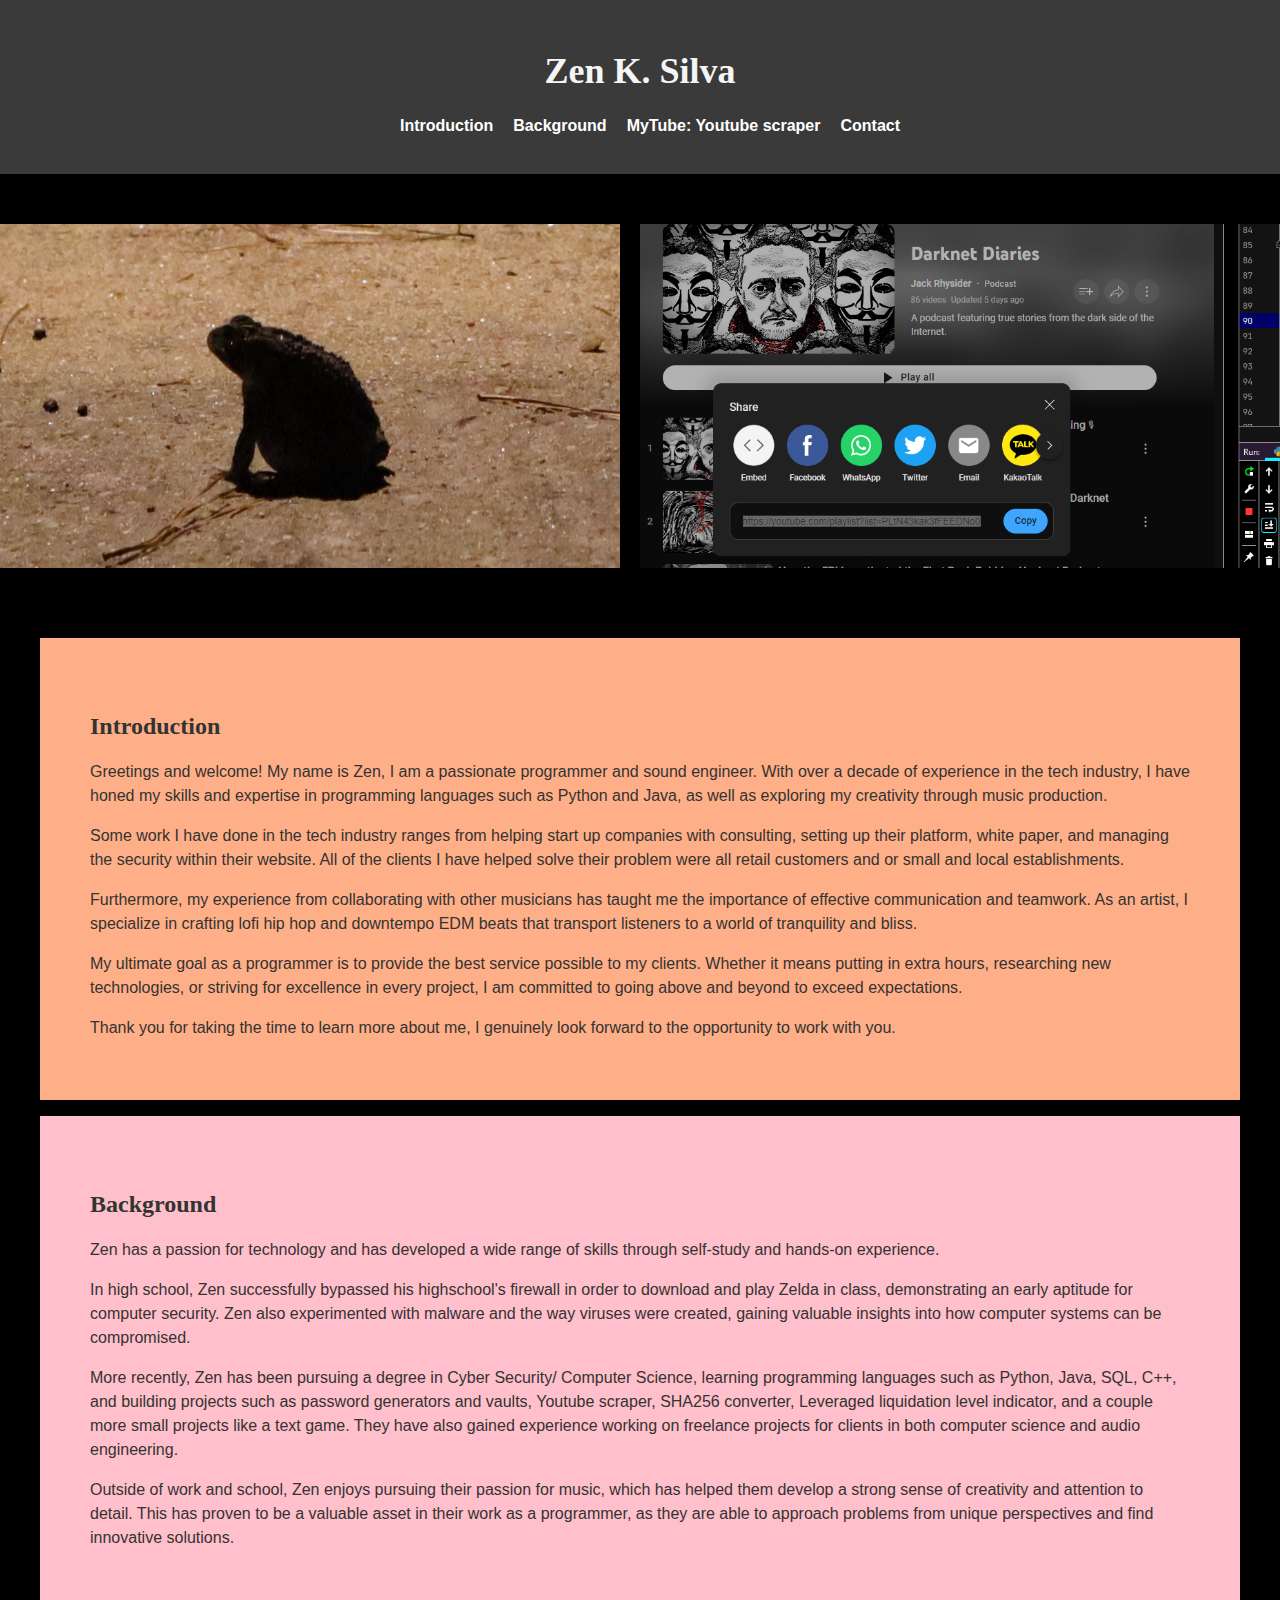
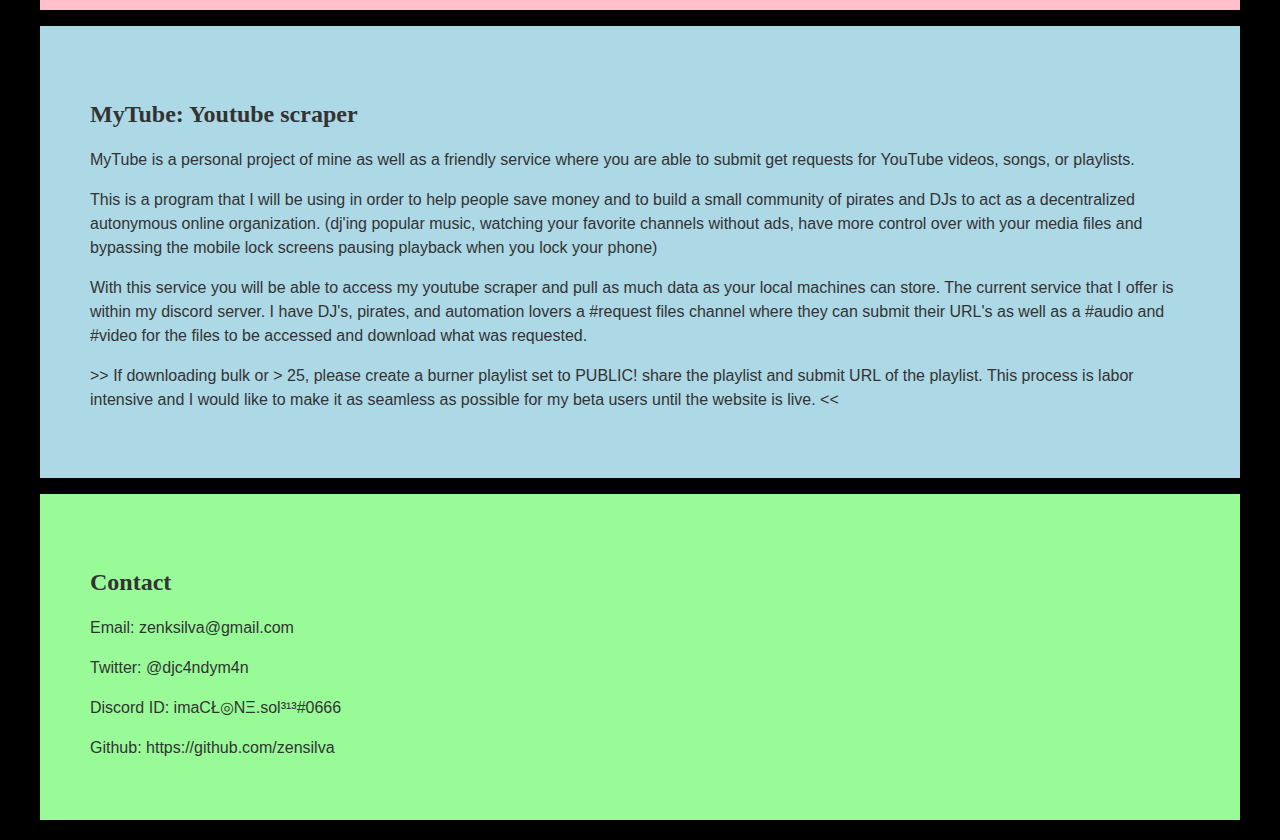
<file: index.html>
<!DOCTYPE html>
<html>
  <head>
    <meta charset="UTF-8">
    <title>Zen K. Silva</title>
    <link rel="stylesheet" href="style.css">
  </head>

  <body>
    <header>

      <!-- STILL NEEDS LOGO TO BE MADE AND APPLIED -->

      <!-- <div class="logo-container">
        <img src="logo.png" alt="Logo"> -->


        <h1>Zen K. Silva</h1>
      </div>

      <nav>
        <ul>
          <li><a href="#home">Introduction</a></li>
          <li><a href="#Background">Background</a></li>
          <li><a href="#MyTube">MyTube: Youtube scraper</a></li>
          <li><a href="#contact">Contact</a></li>
        </ul>
      </nav>
    </header>
    <section>
      <!-- <div class="container">
        <div style="text-align:center;">
        <h2>Cyber Security</h2>
        <p>OS: Windows & Linux</p>
        <p>Languages: Python, Java, SQL, C++, HTML, CSS, & Pine.</p>
        <h2>Audio Engineer</h2>
        <p>Recording, processing, mixing, and a one take render into a mastered product.</p>
      </div>
    </section>
  </body>
</html> -->

    </header> 
    <div class="image-container">
      <img src="welcome.png" alt="Welcome" class="image">
      <img src="welcome2.png" alt="Welcome2" class="image">
    </div>
    <main>
      <div class="container">
        <section id="home">
          <h2>Introduction</h2>
          <p>Greetings and welcome! My name is Zen, I am a passionate 
            programmer and sound engineer. With over a decade of experience in the
             tech industry, I have honed my skills and expertise in programming 
            languages such as Python and Java, as well as exploring my creativity through 
            music production.
          </p>
          <p>Some work I have done in the tech industry ranges from helping start up companies with consulting, setting up their platform, white paper, and managing the security within their website.
            All of the clients I have helped solve their problem were all retail customers and or small and local establishments.
          </p>
          <p>   
            Furthermore, my experience from collaborating with other musicians has taught me
             the importance of effective communication and teamwork. As an artist, I
             specialize in crafting lofi hip hop and downtempo EDM beats that 
            transport listeners to a world of tranquility and bliss.</p>
          <p>My ultimate goal as a programmer is to provide the best 
            service possible to my clients. Whether it means putting in extra hours,
             researching new technologies, or striving for excellence in every 
            project, I am committed to going above and beyond to exceed 
            expectations.
          </p>
          <p>Thank you for taking the time to learn more about me, I genuinely look forward to the opportunity to work with you.</p>
        </section>
        </p>
        <p>
      <section id="Background">
        <h2>Background</h2>
        <p>
          Zen has a passion for technology and has developed a wide range of skills through self-study and 
         hands-on experience.
        </p>
        <p>
          In high school, Zen successfully bypassed his highschool's 
         firewall in order to download and play Zelda in class, demonstrating an 
         early aptitude for computer security. Zen also experimented with malware
          and the way viruses were created, gaining valuable insights into how 
         computer systems can be compromised.
        </p>
        <p>
         More recently, Zen has been pursuing a degree in Cyber 
         Security/ Computer Science, learning programming languages such as 
         Python, Java, SQL, C++, and building projects such as password 
         generators and vaults, Youtube scraper, SHA256 converter, Leveraged 
         liquidation level indicator, and a couple more small projects like a 
         text game. They have also gained experience working on freelance 
         projects for clients in both computer science and audio engineering.
        </p>
        <p>  
         Outside of work and school, Zen enjoys pursuing their passion 
         for music, which has helped them develop a strong sense of creativity 
         and attention to detail. This has proven to be a valuable asset in their
          work as a programmer, as they are able to approach problems from unique
          perspectives and find innovative solutions.
        </section>
        </p>
        <p>
      
        <div class="container">
      <section id="MyTube">
        <h2>MyTube: Youtube scraper</h2>
        <p>MyTube is a personal project of mine as well as a friendly service where you are able to submit get requests for YouTube videos, songs, or playlists.</p>
        <p>This is a program that I will be using in order to help people save money and to build a small community of pirates and DJs to act as a decentralized autonymous online organization. (dj'ing popular music, watching your favorite channels without ads, have more control over with your media files and bypassing the mobile lock screens pausing playback when you lock your phone)        <p>
        </p>
        <p>With this service you will be able to access my youtube scraper and pull as much data as your local machines can store. The current service that I offer is within my discord server. I have DJ's, pirates, and automation lovers a #request files channel where they can submit their URL's as well as a #audio and #video for the files to be accessed and download what was requested.
        </p>
        <p> >> If downloading bulk or > 25, please create a burner playlist set to PUBLIC! share the playlist and submit URL of the playlist. This process is labor intensive and I would like to make it as seamless as possible for my beta users until the website is live. <<
        </p>
        <p>
      </section>
      </p>
      <p>

      <div class="container">
      <section id="contact">
        <h2>Contact</h2>
        <p>Email: zenksilva@gmail.com</p>
        <p>Twitter: @djc4ndym4n</p>
        <!-- <p>Discord invite: https://discord.gg/fQJmr2VX</p> -->
        <p>Discord ID: imaCŁ◎NΞ.sol³¹³#0666</p>
        <p>Github: https://github.com/zensilva</p>
      </section>
    </main>
  </body>
</html>
</file>
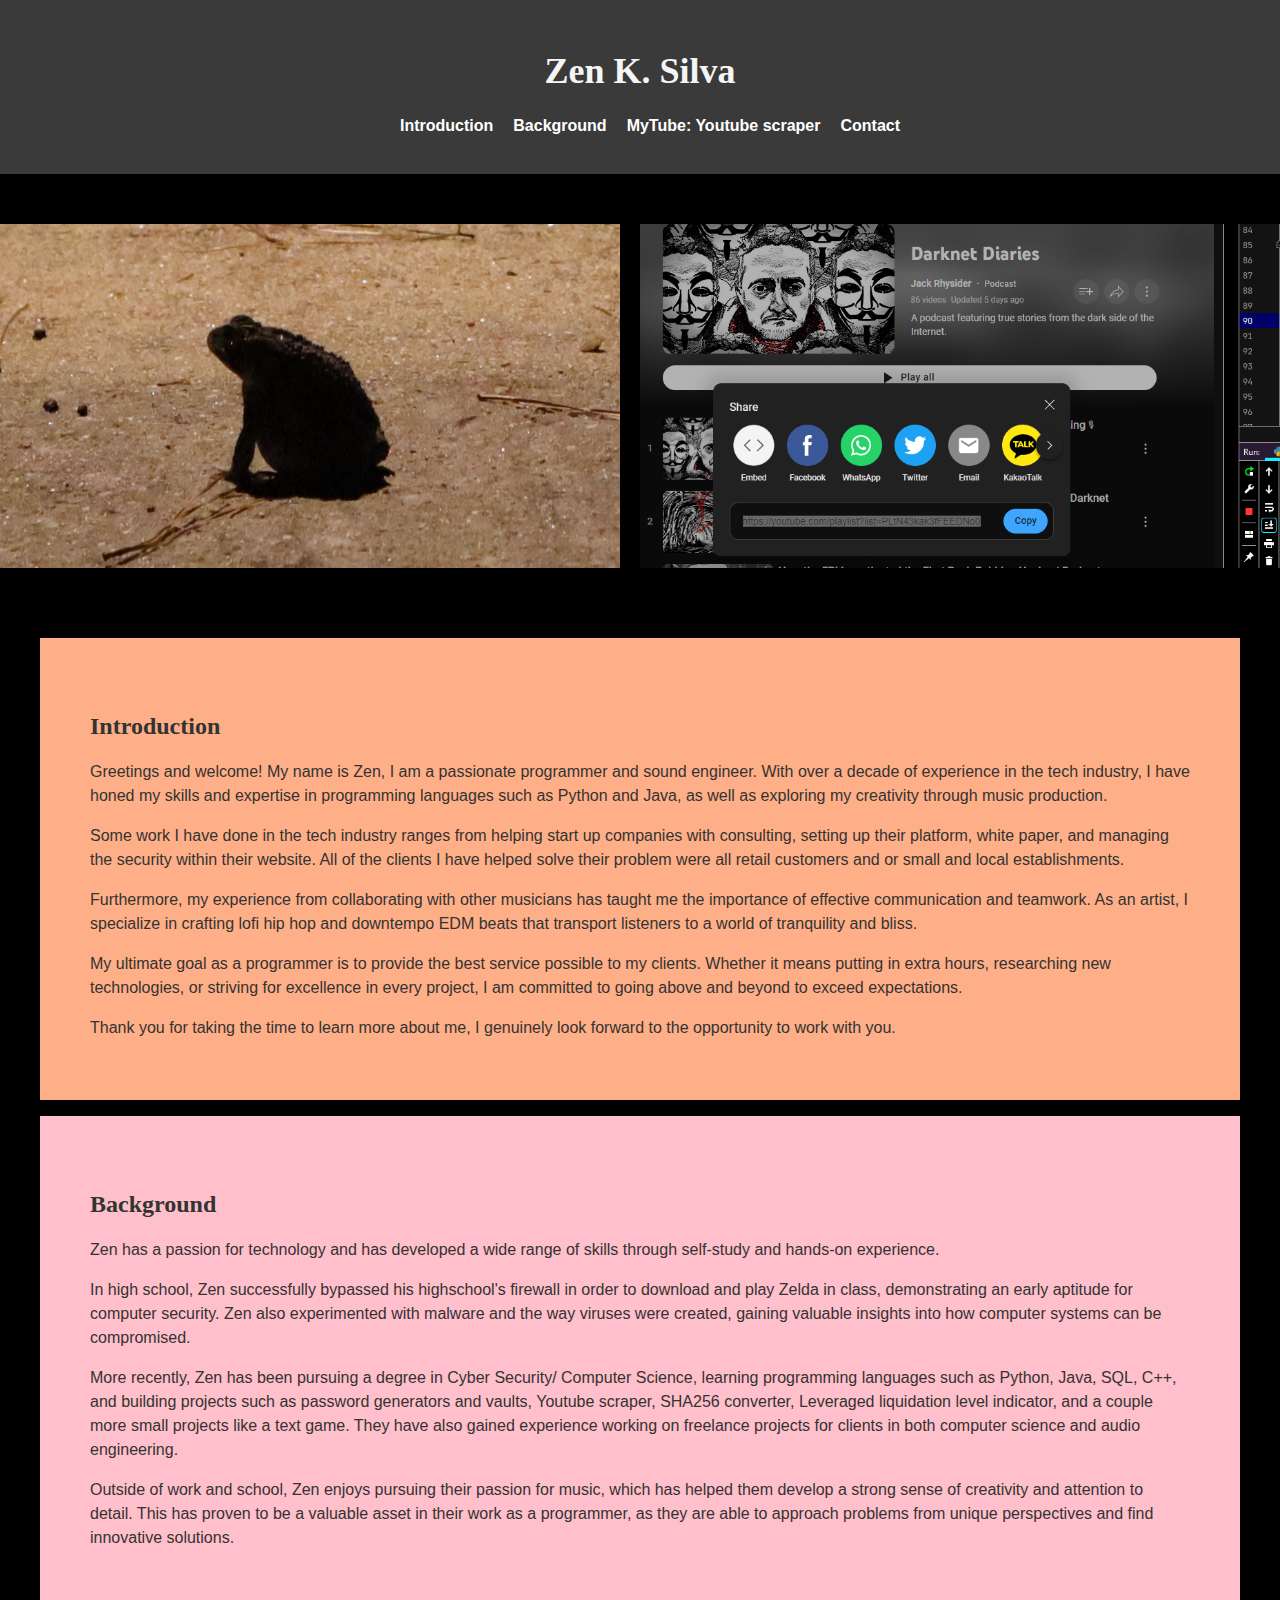
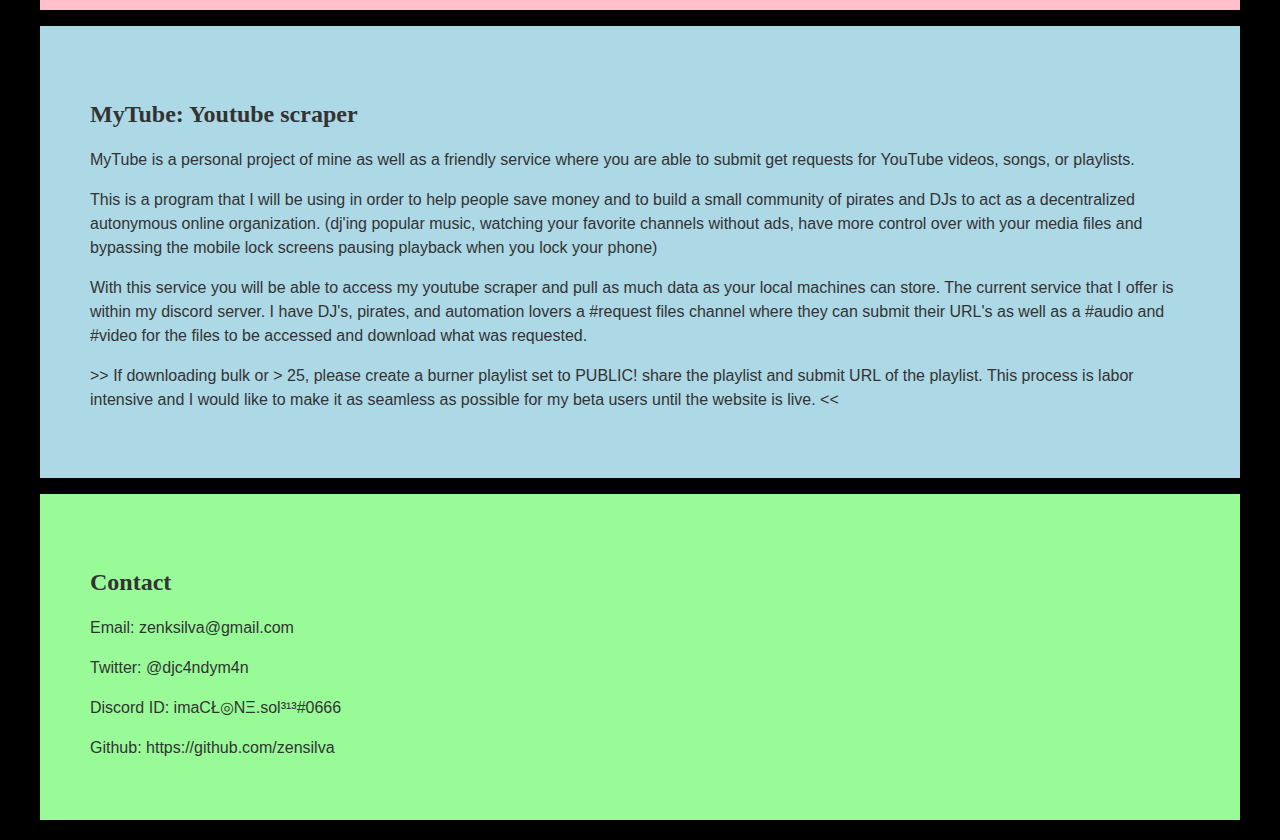
<file: Hidden Services.html>
<!DOCTYPE html>
<html>
  <head>
    <meta charset="UTF-8">
    <title>Zen K. Silva</title>
    <link rel="stylesheet" href="style.css">
  </head>

  <body>
    <header>

      <!-- STILL NEEDS LOGO TO BE MADE AND APPLIED -->

      <!-- <div class="logo-container">
        <img src="logo.png" alt="Logo"> -->


        <h1>Zen K. Silva</h1>
      </div>

      <nav>
        <ul>
          <li><a href="#home">Introduction</a></li>
          <li><a href="#Background">Background</a></li>
          <li><a href="#MyTube">MyTube: Youtube scraper</a></li>
          <li><a href="#contact">Contact</a></li>
        </ul>
      </nav>
    </header>
    <section>
      <!-- <div class="container">
        <div style="text-align:center;">
        <h2>Cyber Security</h2>
        <p>OS: Windows & Linux</p>
        <p>Languages: Python, Java, SQL, C++, HTML, CSS, & Pine.</p>
        <h2>Audio Engineer</h2>
        <p>Recording, processing, mixing, and a one take render into a mastered product.</p>
      </div>
    </section>
  </body>
</html> -->

    </header> 
    <div class="image-container">
      <img src="welcome.png" alt="Welcome" class="image">
      <img src="welcome2.png" alt="Welcome2" class="image">
    </div>
    <main>
      <div class="container">
        <section id="home">
          <h2>Introduction</h2>
          <p>Greetings and welcome! My name is Zen, I am a passionate 
            programmer and sound engineer. With over a decade of experience in the
             tech industry, I have honed my skills and expertise in programming 
            languages such as Python and Java, as well as exploring my creativity through 
            music production.
          </p>
          <p>Some work I have done in the tech industry ranges from helping start up companies with consulting, setting up their platform, white paper, and managing the security within their website.
            All of the clients I have helped solve their problem were all retail customers and or small and local establishments.
          </p>
          <p>   
            Furthermore, my experience from collaborating with other musicians has taught me
             the importance of effective communication and teamwork. As an artist, I
             specialize in crafting lofi hip hop and downtempo EDM beats that 
            transport listeners to a world of tranquility and bliss.</p>
          <p>My ultimate goal as a programmer is to provide the best 
            service possible to my clients. Whether it means putting in extra hours,
             researching new technologies, or striving for excellence in every 
            project, I am committed to going above and beyond to exceed 
            expectations.
          </p>
          <p>Thank you for taking the time to learn more about me, I genuinely look forward to the opportunity to work with you.</p>
        </section>
        </p>
        <p>
      <section id="Background">
        <h2>Background</h2>
        <p>
          Zen has a passion for technology and has developed a wide range of skills through self-study and 
         hands-on experience.
        </p>
        <p>
          In high school, Zen successfully bypassed his highschool's 
         firewall in order to download and play Zelda in class, demonstrating an 
         early aptitude for computer security. Zen also experimented with malware
          and the way viruses were created, gaining valuable insights into how 
         computer systems can be compromised.
        </p>
        <p>
         More recently, Zen has been pursuing a degree in Cyber 
         Security/ Computer Science, learning programming languages such as 
         Python, Java, SQL, C++, and building projects such as password 
         generators and vaults, Youtube scraper, SHA256 converter, Leveraged 
         liquidation level indicator, and a couple more small projects like a 
         text game. They have also gained experience working on freelance 
         projects for clients in both computer science and audio engineering.
        </p>
        <p>  
         Outside of work and school, Zen enjoys pursuing their passion 
         for music, which has helped them develop a strong sense of creativity 
         and attention to detail. This has proven to be a valuable asset in their
          work as a programmer, as they are able to approach problems from unique
          perspectives and find innovative solutions.
        </section>
        </p>
        <p>
      
        <div class="container">
      <section id="MyTube">
        <h2>MyTube: Youtube scraper</h2>
        <p>MyTube is a personal project of mine as well as a friendly service where you are able to submit get requests for YouTube videos, songs, or playlists.</p>
        <p>This is a program that I will be using in order to help people save money and to build a small community of pirates and DJs to act as a decentralized autonymous online organization. (dj'ing popular music, watching your favorite channels without ads, have more control over with your media files and bypassing the mobile lock screens pausing playback when you lock your phone)        <p>
        </p>
        <p>With this service you will be able to access my youtube scraper and pull as much data as your local machines can store. The current service that I offer is within my discord server. I have DJ's, pirates, and automation lovers a #request files channel where they can submit their URL's as well as a #audio and #video for the files to be accessed and download what was requested.
        </p>
        <p> >> If downloading bulk or > 25, please create a burner playlist set to PUBLIC! share the playlist and submit URL of the playlist. This process is labor intensive and I would like to make it as seamless as possible for my beta users until the website is live. <<
        </p>
        <p>
      </section>
      </p>
      <p>

      <div class="container">
      <section id="contact">
        <h2>Contact</h2>
        <p>Email: zenksilva@gmail.com</p>
        <p>Twitter: @djc4ndym4n</p>
        <!-- <p>Discord invite: https://discord.gg/fQJmr2VX</p> -->
        <p>Discord ID: imaCŁ◎NΞ.sol³¹³#0666</p>
        <p>Github: https://github.com/zensilva</p>
      </section>
    </main>
  </body>
</html>
</file>
<file: style.css>
/* Reset styles */

/* {
  margin: 0;
  padding: 0;
  box-sizing: border-box;
  } */
  /* Body styles */
  body {
  background-color: #000;
  color: #333;
  font-family: Arial, sans-serif;
  font-size: 16px;
  line-height: 1.5;
  margin: 0;
  padding: 0;
  }
  
  /* Header styles */
  header {
    color: whitesmoke;
  background-color: #3a3a3a;
  padding: 20px;
  text-align: center;
  }
  
  .container {
  max-width: 1200px;
  margin: 0 auto;
  }
  
  h1 {
  font-family: "Press Start 2P", cursive;
  font-size: 36px;
  margin-bottom: 10px;
  }
  
  p {
  margin-bottom: 10px;
  }
  
  ul {
  list-style: none;
  display: flex;
  justify-content: center;
  }
  
  li {
  margin-right: 20px;
  }
  
  a {
  color: #fff;
  text-decoration: none;
  font-weight: bold;
  }
  
  a:hover {
  border-bottom: 2px solid #fff;
  }
  
  /* Image styles */
  .image-container {
  display: flex;
  justify-content: center;
  margin: 50px 0;
  }
  
  .image {
  width: 50%;
  height: auto;
  margin-right: 20px;
  }
  
  /* Main styles */
  main {
  padding: 20px;
  }
  
  h2 {
  font-family: "Press Start 2P", cursive;
  font-size: 24px;
  margin-bottom: 10px;
  }
  
  /* Background styles */
  #home {
  background-color: #ffaf87;
  padding: 50px;
  }
  
  #Background {
  background-color: #ffc0cb;
  padding: 50px;
  }
  
  #MyTube {
  background-color: #add8e6;
  padding: 50px;
  }
  
  #contact {
  background-color: #98fb98;
  padding: 50px;
  }
  
  /* Button styles */
  .btn {
  display: inline-block;
  background-color: #f7d68e;
  color: #000;
  padding: 10px 20px;
  border-radius: 5px;
  text-align: center;
  font-weight: bold;
  text-transform: uppercase;
  letter-spacing: 2px;
  margin-bottom: 20px;
  transition: all 0.3s ease-in-out;
  }
  
  .btn:hover {
  background-color: #ffd700;
  cursor: pointer;
  transform: translateY(-5px);
  box-shadow: 0 5px 10px rgba(0, 0, 0, 0.3);
  }
  
  /* Footer styles */
  footer {
  background-color: #333;
  color: #fff;
padding: 20px;
text-align: center;
}

footer a {
color: #ffd700;
text-decoration: none;
}

footer a:hover {
text-decoration: underline;
}
</file>
